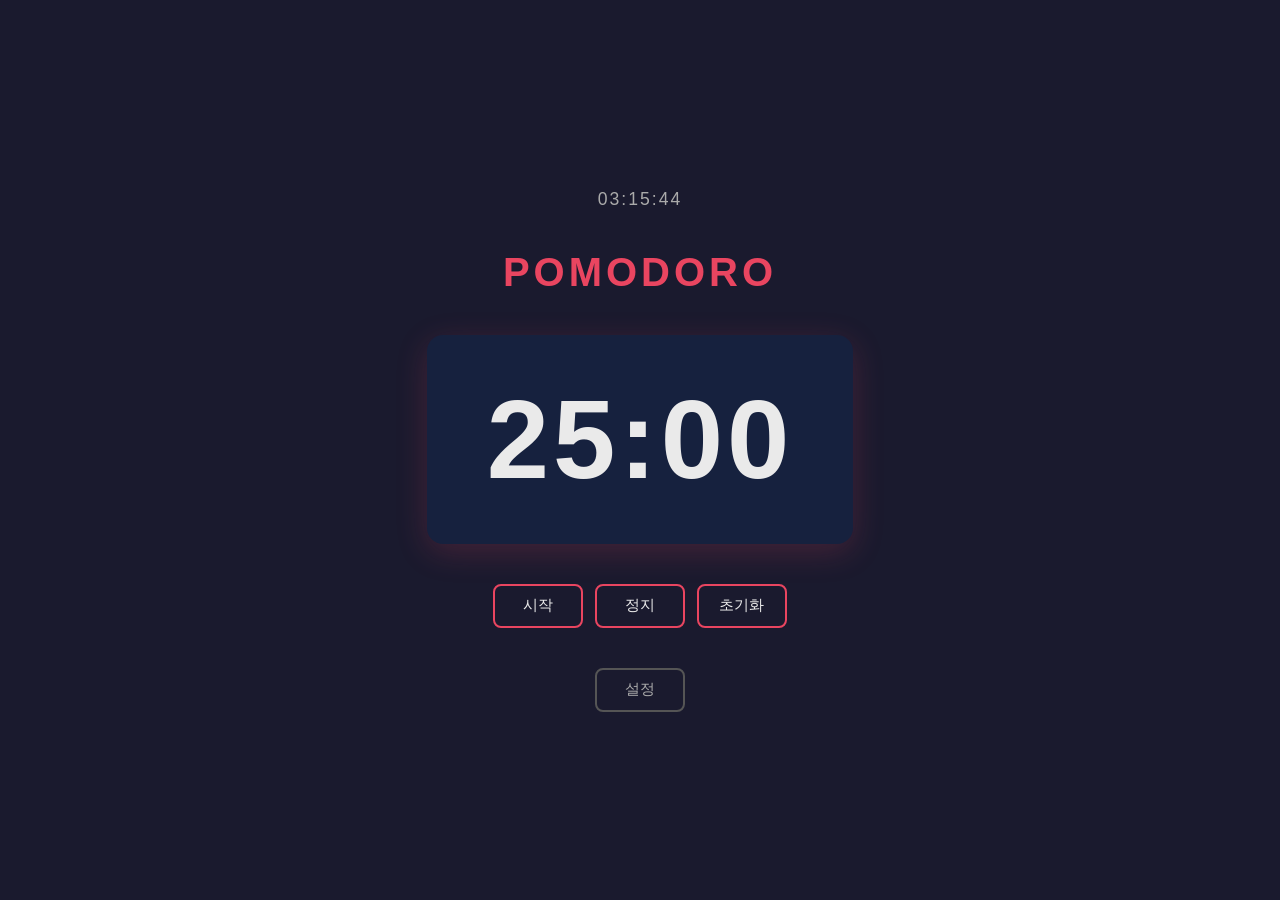
<file: index.html>
<!doctype html>
<html lang="ko">
  <head>
    <meta charset="UTF-8" />
    <meta name="viewport" content="width=device-width, initial-scale=1.0" />
    <title>Pomodoro</title>
    <link rel="stylesheet" href="index.css" />
  </head>
  <body>
    <div class="container">
      <div class="clock" id="clock"></div>
      <h1>Pomodoro</h1>
      <div class="timer" id="timer">25:00</div>
      <div class="controls">
        <button class="btn" onclick="startTimer()">시작</button>
        <button class="btn" onclick="stopTimer()">정지</button>
        <button class="btn" onclick="resetTimer()">초기화</button>
      </div>
      <div class="settings">
        <button class="btn btn--settings" onclick="location.href='settings.html'">설정</button>
      </div>
    </div>
    <script src="index.js"></script>
  </body>
</html>
</file>
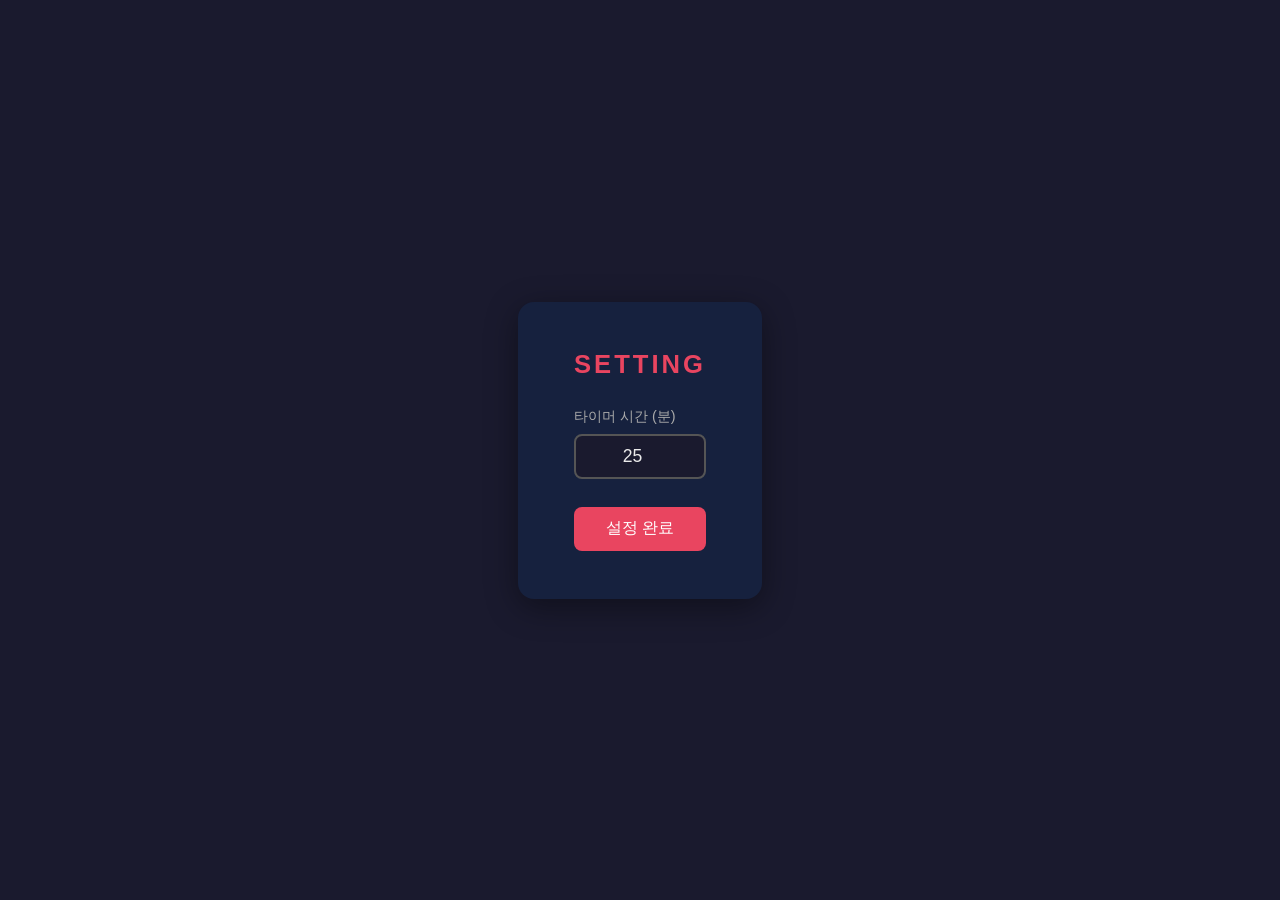
<file: settings.html>
<!DOCTYPE html>
<html lang="ko">
<head>
  <meta charset="UTF-8">
  <meta name="viewport" content="width=device-width, initial-scale=1.0">
  <title>Pomodoro - Setting</title>
  <link rel="stylesheet" href="settings.css">
</head>
<body>
  <div class="container">
    <h3>Setting</h3>
    <div class="field">
      <label for="timer-duration">타이머 시간 (분)</label>
      <input type="number" id="timer-duration" min="1" max="60" value="25">
    </div>
    <button class="btn-save">설정 완료</button>
  </div>
  <script src="settings.js"></script>
</body>
</html>
</file>
<file: index.css>
* {
  box-sizing: border-box;
  margin: 0;
  padding: 0;
}

body {
  min-height: 100vh;
  display: flex;
  align-items: center;
  justify-content: center;
  background-color: #1a1a2e;
  font-family: 'Segoe UI', Tahoma, Geneva, Verdana, sans-serif;
  color: #eaeaea;
}

.container {
  display: flex;
  flex-direction: column;
  align-items: center;
  gap: 40px;
}

.clock {
  font-size: 1.1rem;
  letter-spacing: 2px;
  color: #aaa;
}

h1 {
  font-size: 2.5rem;
  letter-spacing: 4px;
  text-transform: uppercase;
  color: #e94560;
}

.timer {
  font-size: 7rem;
  font-weight: 700;
  letter-spacing: 4px;
  background-color: #16213e;
  padding: 40px 60px;
  border-radius: 16px;
  box-shadow: 0 8px 32px rgba(233, 69, 96, 0.2);
}

.controls {
  display: flex;
  gap: 12px;
}

.btn {
  width: 90px;
  height: 44px;
  border: 2px solid #e94560;
  background-color: transparent;
  color: #eaeaea;
  font-size: 0.95rem;
  border-radius: 8px;
  cursor: pointer;
  transition: background-color 0.2s, color 0.2s;
}

.btn:hover {
  background-color: #e94560;
  color: #fff;
}

.btn--settings {
  border-color: #555;
  color: #aaa;
}

.btn--settings:hover {
  background-color: #555;
  color: #fff;
}
</file>
<file: settings.css>
* {
  box-sizing: border-box;
  margin: 0;
  padding: 0;
}

body {
  min-height: 100vh;
  display: flex;
  align-items: center;
  justify-content: center;
  background-color: #1a1a2e;
  font-family: 'Segoe UI', Tahoma, Geneva, Verdana, sans-serif;
  color: #eaeaea;
}

.container {
  display: flex;
  flex-direction: column;
  align-items: center;
  gap: 28px;
  background-color: #16213e;
  padding: 48px 56px;
  border-radius: 16px;
  box-shadow: 0 8px 32px rgba(0, 0, 0, 0.4);
}

h3 {
  font-size: 1.6rem;
  letter-spacing: 3px;
  text-transform: uppercase;
  color: #e94560;
}

.field {
  display: flex;
  flex-direction: column;
  gap: 8px;
  width: 100%;
}

label {
  font-size: 0.9rem;
  color: #aaa;
}

input[type="number"] {
  width: 100%;
  padding: 10px 14px;
  font-size: 1.1rem;
  background-color: #1a1a2e;
  border: 2px solid #555;
  border-radius: 8px;
  color: #eaeaea;
  outline: none;
  text-align: center;
}

input[type="number"]:focus {
  border-color: #e94560;
}

.btn-save {
  width: 100%;
  height: 44px;
  background-color: #e94560;
  border: none;
  border-radius: 8px;
  color: #fff;
  font-size: 1rem;
  cursor: pointer;
  transition: background-color 0.2s;
}

.btn-save:hover {
  background-color: #c73652;
}
</file>
